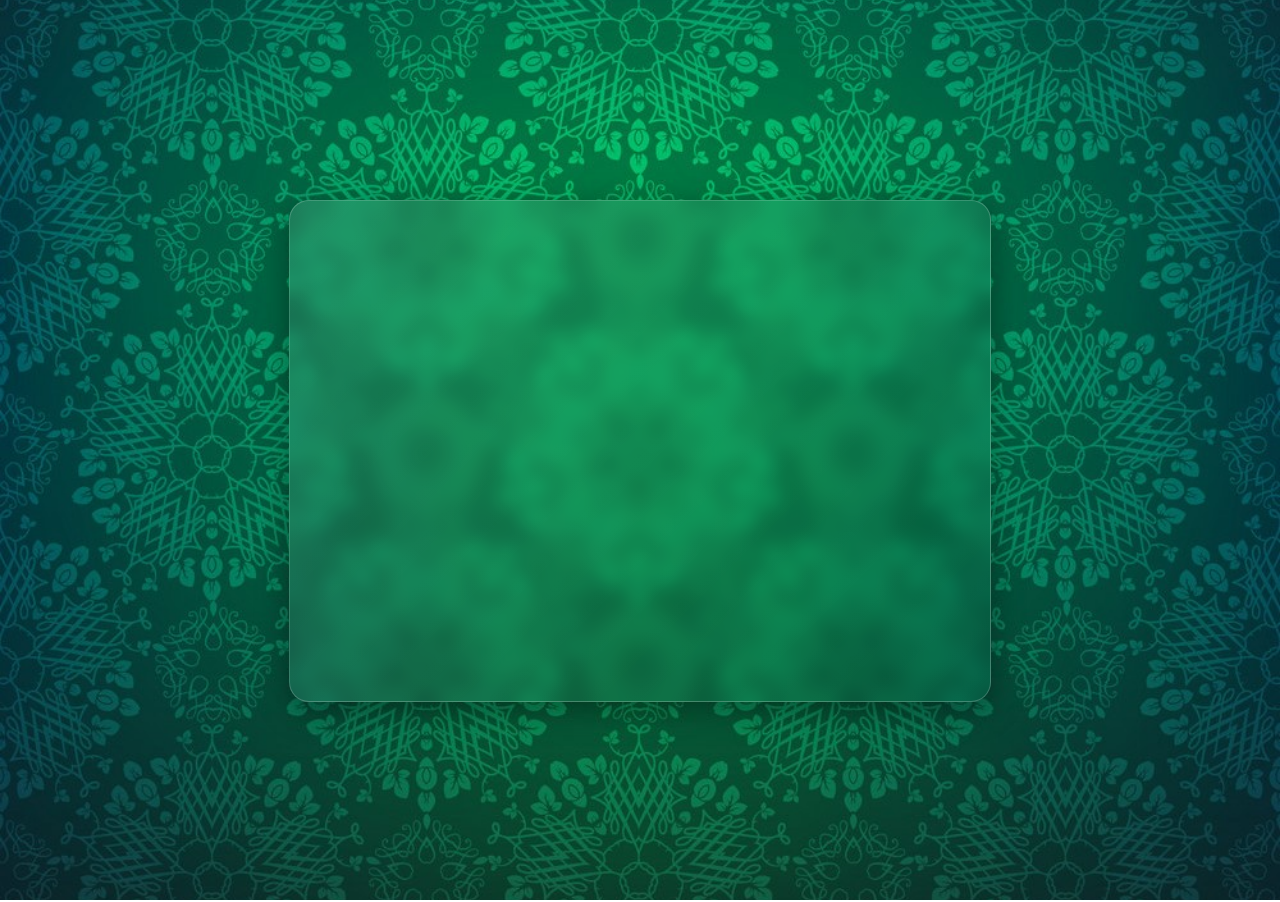
<file: 3D_CARDS/01_Glass_Effect/index.html>
<!DOCTYPE html>
<html lang="en">
  <head>
    <meta charset="UTF-8" />
    <meta name="viewport" content="width=device-width, initial-scale=1.0" />
    <title>Glass Effect Card</title>
    <link rel="stylesheet" href="style.css" />
  </head>
  <body>
    <div class="container glass"></div>
  </body>
</html>
</file>
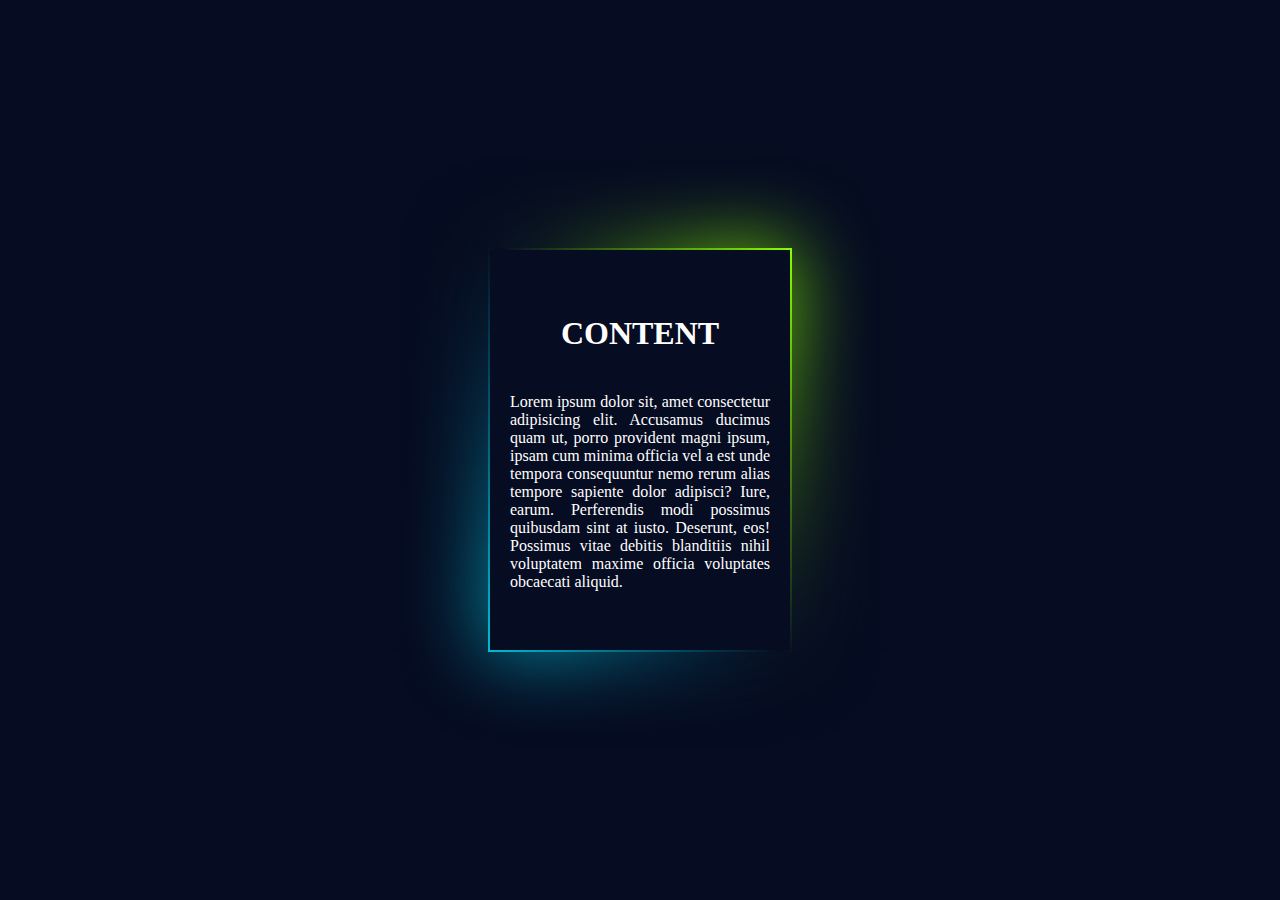
<file: 3D_CARDS/02_Glowing_Border/index.html>
<!DOCTYPE html>
<html lang="en">
  <head>
    <meta charset="UTF-8" />
    <meta name="viewport" content="width=device-width, initial-scale=1.0" />
    <title>Glowing Border</title>
    <link rel="stylesheet" href="style.css" />
  </head>
  <body>
    <div class="box">
      <div class="content">
        <h1>Content</h1>
        <p>
          Lorem ipsum dolor sit, amet consectetur adipisicing elit. Accusamus
          ducimus quam ut, porro provident magni ipsum, ipsam cum minima officia
          vel a est unde tempora consequuntur nemo rerum alias tempore sapiente
          dolor adipisci? Iure, earum. Perferendis modi possimus quibusdam sint
          at iusto. Deserunt, eos! Possimus vitae debitis blanditiis nihil
          voluptatem maxime officia voluptates obcaecati aliquid.
        </p>
      </div>
    </div>
  </body>
</html>
</file>
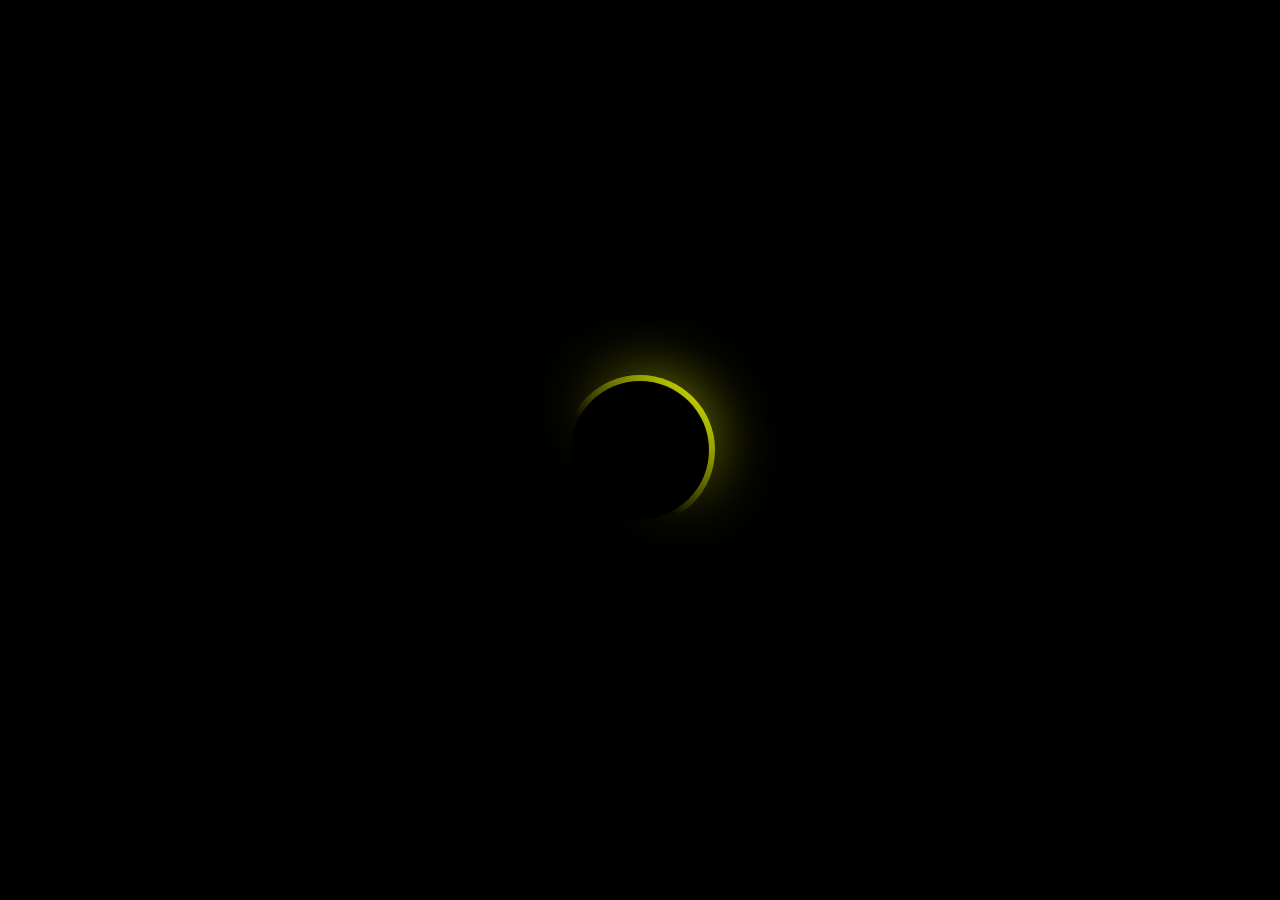
<file: LOADER/02_Glowing_Gradient_Loader/index.html>
<!DOCTYPE html>
<html lang="en">
  <head>
    <meta charset="UTF-8" />
    <meta name="viewport" content="width=device-width, initial-scale=1.0" />
    <title>Glowing Gradient Loader</title>
    <link rel="stylesheet" href="style.css" />
  </head>
  <body>
    <div class="container"></div>
  </body>
</html>
</file>
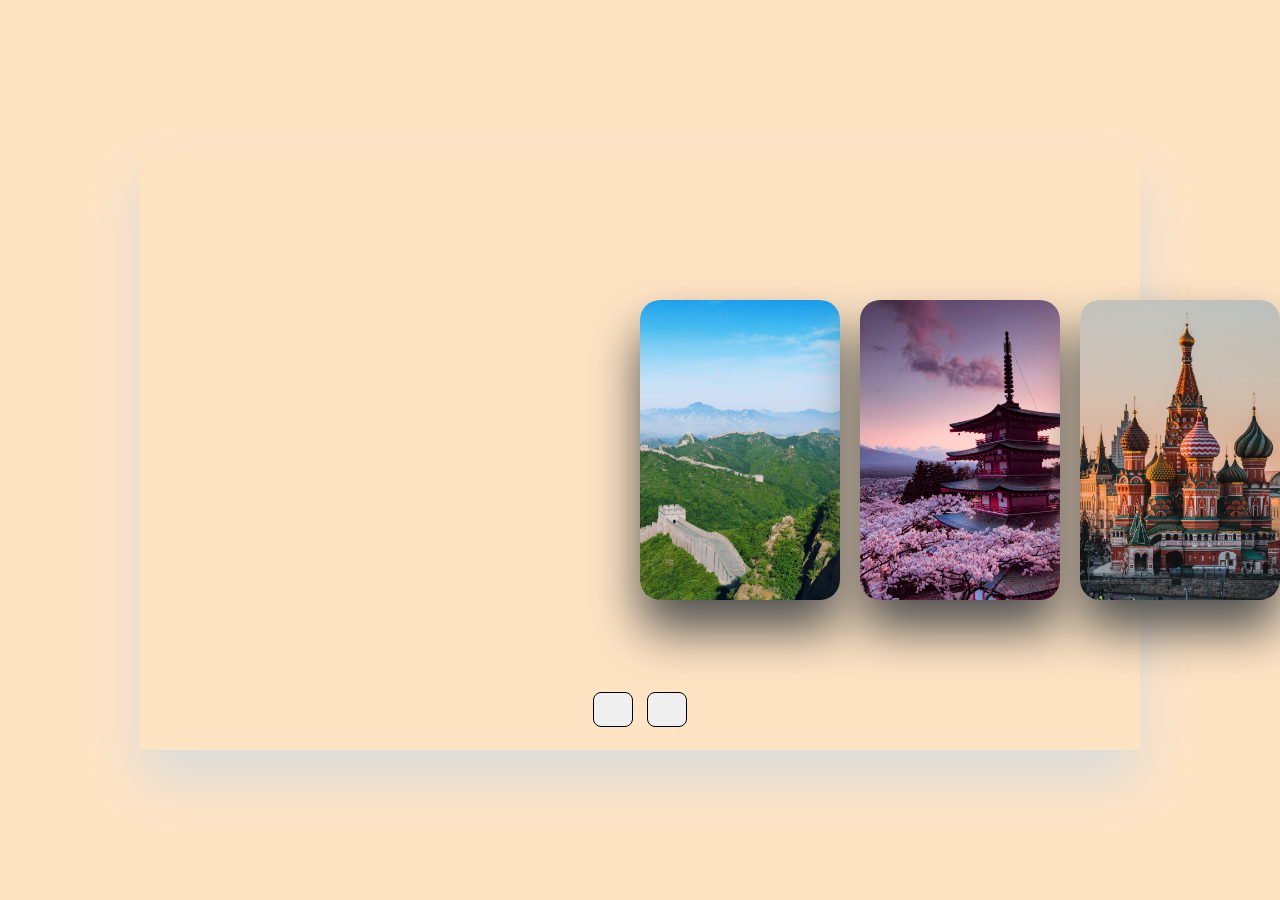
<file: SLIDER/01_Slider/index.html>
<!DOCTYPE html>
<html lang="en">
  <head>
    <meta charset="UTF-8" />
    <meta name="viewport" content="width=device-width, initial-scale=1.0" />
    <title>The Slider</title>
    <link rel="stylesheet" href="style.css" />

    <!-- Font Awesome CDN -->
    <link
      rel="stylesheet"
      href="https://cdnjs.cloudflare.com/ajax/libs/font-awesome/6.5.1/css/all.min.css"
      integrity="sha512-DTOQO9RWCH3ppGqcWaEA1BIZOC6xxalwEsw9c2QQeAIftl+Vegovlnee1c9QX4TctnWMn13TZye+giMm8e2LwA=="
      crossorigin="anonymous"
      referrerpolicy="no-referrer"
    />
  </head>
  <body>
    <div class="container">
      <div class="slide">
        <div class="item" style="background-image: url(./Turkey.jpg)">
          <div class="content">
            <div class="name">Turkey</div>
            <div class="des">
              Lorem ipsum dolor sit amet consectetur adipisicing elit. Saepe,
              iure.
            </div>
            <button>See More</button>
          </div>
        </div>

        <div class="item" style="background-image: url(./America.jpg)">
          <div class="content">
            <div class="name">America</div>
            <div class="des">
              Lorem ipsum dolor sit amet consectetur adipisicing elit. Saepe,
              iure.
            </div>
            <button>See More</button>
          </div>
        </div>

        <div class="item" style="background-image: url(./China.jpg)">
          <div class="content">
            <div class="name">China</div>
            <div class="des">
              Lorem ipsum dolor sit amet consectetur adipisicing elit. Saepe,
              iure.
            </div>
            <button>See More</button>
          </div>
        </div>

        <div class="item" style="background-image: url(./Japan.jpg)">
          <div class="content">
            <div class="name">Japan</div>
            <div class="des">
              Lorem ipsum dolor sit amet consectetur adipisicing elit. Saepe,
              iure.
            </div>
            <button>See More</button>
          </div>
        </div>

        <div class="item" style="background-image: url(./Russia.jpg)">
          <div class="content">
            <div class="name">Russia</div>
            <div class="des">
              Lorem ipsum dolor sit amet consectetur adipisicing elit. Saepe,
              iure.
            </div>
            <button>See More</button>
          </div>
        </div>
      </div>

      <div class="button">
        <button class="prev">
          <i class="fa-solid fa-arrow-left-long"></i>
        </button>
        <button class="next">
          <i class="fa-solid fa-arrow-right-long"></i>
        </button>
      </div>
    </div>

    <script src="app.js"></script>
  </body>
</html>
</file>
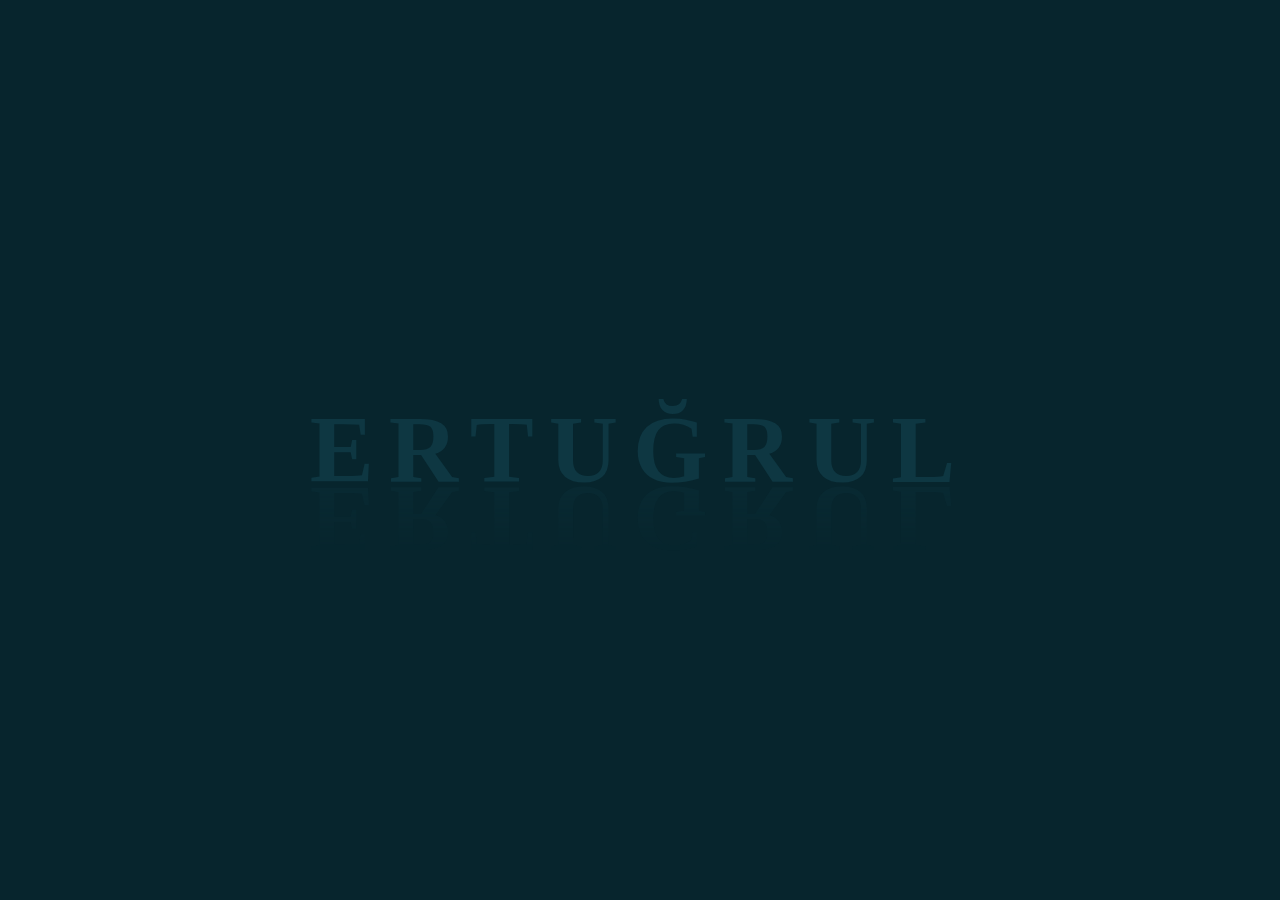
<file: TEXT/01_Glowing_Tube_Light_Text/index.html>
<!DOCTYPE html>
<html lang="en">
  <head>
    <meta charset="UTF-8" />
    <meta name="viewport" content="width=device-width, initial-scale=1.0" />
    <title>Glowing Tubelight Text</title>
    <link rel="stylesheet" href="style.css" />
  </head>
  <body>
    <div class="container">
      <h1 contenteditable="true">Ertuğrul</h1>
    </div>
  </body>
</html>
</file>
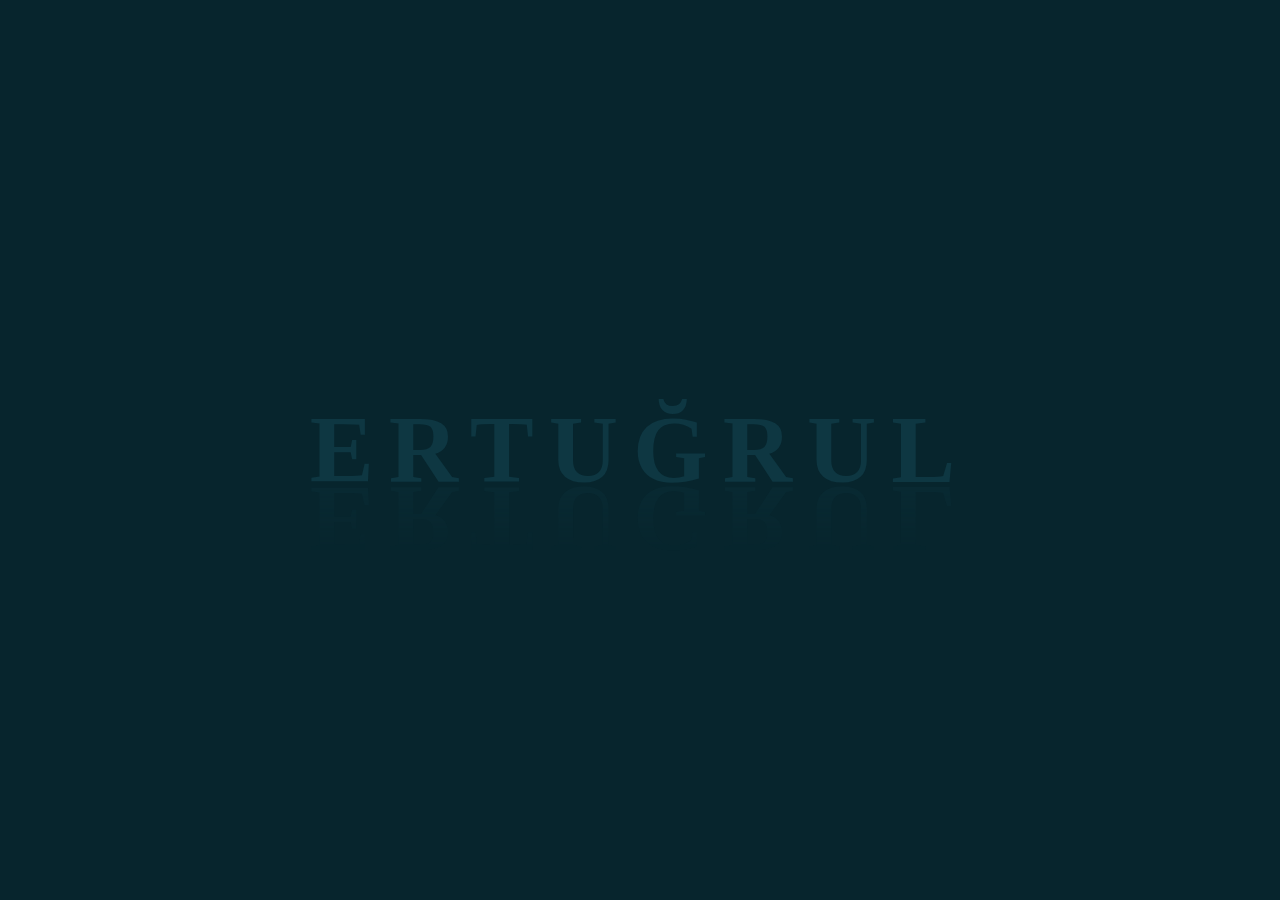
<file: TEXT/01_Glowing_Tube_Line_Text/index.html>
<!DOCTYPE html>
<html lang="en">
  <head>
    <meta charset="UTF-8" />
    <meta name="viewport" content="width=device-width, initial-scale=1.0" />
    <title>Glowing Tubelight Text</title>
    <link rel="stylesheet" href="style.css" />
  </head>
  <body>
    <h1 contenteditable="true">Ertuğrul</h1>
  </body>
</html>
</file>
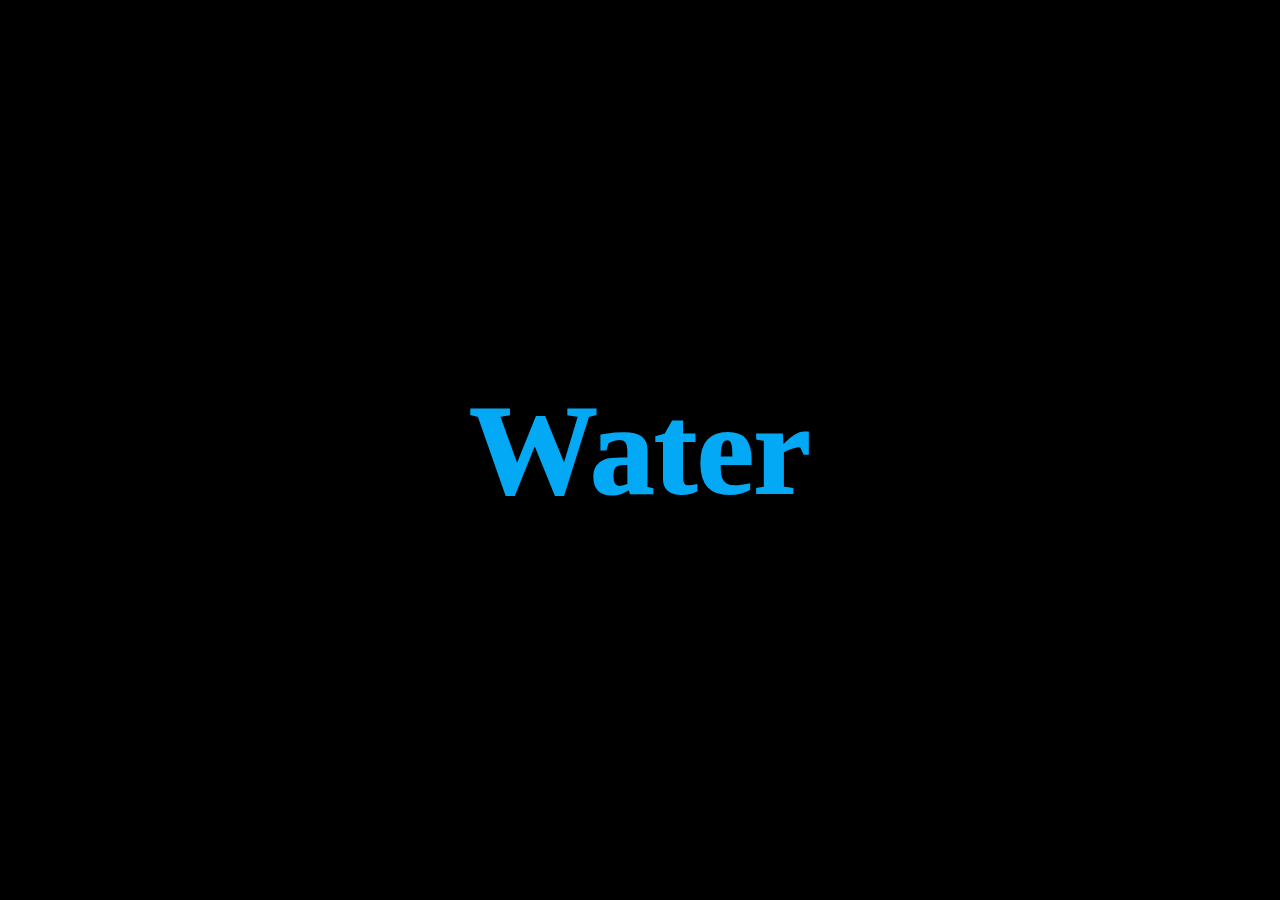
<file: TEXT/02_Water/index.html>
<!DOCTYPE html>
<html lang="en">
  <head>
    <meta charset="UTF-8" />
    <meta name="viewport" content="width=device-width, initial-scale=1.0" />
    <title>Water</title>
    <link rel="stylesheet" href="style.css" />
  </head>
  <body>
    <div class="container">
      <h1>Water</h1>
      <h1>Water</h1>
    </div>
  </body>
</html>
</file>
<file: 3D_CARDS/01_Glass_Effect/style.css>
* {
  padding: 0;
  margin: 0;
  background: url(./image/pattern.jpg);
  background-attachment: fixed;
  background-position: 50% 50%; /* or: center center */
  background-size: cover; /* CSS3 */
}

.container {
  padding: 100px;
  margin: 200px auto;
  width: 500px;
  height: 300px;
}

/* ! Glass Card */

.glass {
  background: linear-gradient(
    135deg,
    rgba(255, 255, 255, 0.1),
    rgba(255, 255, 255, 0)
  );
  backdrop-filter: blur(10px);
  -webkit-backdrop-filter: blur(10px);
  border-radius: 20px;
  border-width: 1px;
  border-style: solid;
  border-color: rgba(255, 255, 255, 0.2);
  box-shadow: 0 8px 32px 0 rgba(0, 0, 0, 0.4);
}
</file>
<file: 3D_CARDS/02_Glowing_Border/style.css>
body {
  margin: 0;
  padding: 0;
  display: flex;
  justify-content: center;
  align-items: center;
  min-height: 100vh;
  background: #060c21;
}

.box {
  position: relative;
  width: 300px;
  height: 400px;
  display: flex;
  align-items: center;
  justify-content: center;
  background: #060c21;
}

.box::before {
  content: "";
  position: absolute;
  top: -2px;
  left: -2px;
  right: -2px;
  bottom: -2px;
  background: #fff;
  z-index: -1;
}

.box::after {
  content: "";
  position: absolute;
  top: -2px;
  left: -2px;
  right: -2px;
  bottom: -2px;
  background: #fff;
  z-index: -2;
  filter: blur(40px);
}

.box::before,
.box::after {
  background: linear-gradient(235deg, #89ff00, #060c21, #00bcd4);
}

.content {
  padding: 20px;
  box-sizing: border-box;
  color: #fff;
}

.content h1 {
  padding-bottom: 20px;
  display: flex;
  align-items: center;
  justify-content: center;
  text-transform: uppercase;
}

.content p {
  text-align: justify;
}
</file>
<file: LOADER/02_Glowing_Gradient_Loader/style.css>
* {
  margin: 0;
  padding: 0;
  box-sizing: border-box;
}

body {
  display: flex;
  align-items: center;
  justify-content: center;
  min-height: 100vh;
  background: #000;
}

.container {
  position: relative;
  width: 150px;
  height: 150px;
  border-radius: 50%;
  background: linear-gradient(45deg, transparent, transparent 40%, #e5f403);
  animation: animate 2s linear infinite;
}

@keyframes animate {
  0% {
    transform: rotate(0deg);
    filter: hue-rotate(0deg);
  }
  100% {
    transform: rotate(360deg);
    filter: hue-rotate(360deg);
  }
}

.container::before {
  content: "";
  position: absolute;
  top: 6px;
  left: 6px;
  right: 6px;
  bottom: 6px;
  background: #000;
  border-radius: 50%;
  z-index: 1000;
}

.container::after {
  content: "";
  position: absolute;
  top: 0px;
  left: 0px;
  right: 0px;
  bottom: 0px;
  background: linear-gradient(45deg, transparent, transparent 40%, #e5f403);
  border-radius: 50%;
  z-index: 1;
  filter: blur(30px);
}
</file>
<file: SLIDER/01_Slider/style.css>
* {
  margin: 0;
  padding: 0;
  box-sizing: border-box;
}

body {
  background: bisque;
  overflow: hidden;
}

.container {
  position: absolute;
  top: 50%;
  left: 50%;
  transform: translate(-50%, -50%);
  width: 1000px;
  height: 600px;
  background: bisque;
  box-shadow: 0 30px 50px #dbdbdb;
}

.container .slide .item {
  width: 200px;
  height: 300px;
  position: absolute;
  top: 50%;
  transform: translate(0, -50%);
  border-radius: 20px;
  box-shadow: 0 30px 50px #505050;
  background-position: 50% 50%;
  background-size: cover;
  display: inline-block;
  transition: 0.5s;
}

.slide .item:nth-child(1),
.slide .item:nth-child(2) {
  top: 0;
  left: 0;
  transform: translate(0, 0);
  border-radius: 1;
  width: 100%;
  height: 100%;
  opacity: 0;
  animation: animate 1s ease-in-out 1 forwards;
}

.slide .item:nth-child(3) {
  left: 50%;
}

.slide .item:nth-child(4) {
  left: calc(50% + 220px);
}

.slide .item:nth-child(5) {
  left: calc(50% + 440px);
}

.slide .item:nth-child(n + 6) {
  left: calc(50% + 660px);
  opacity: 0;
}

.item .content {
  position: absolute;
  top: 50%;
  left: 100px;
  width: 300px;
  text-align: left;
  color: rgb(255, 255, 255);
  transform: translate(0, -50%);
  font-family: system-ui;
  display: none;
}

.slide .item:nth-child(2) .content {
  display: block;
}

.content .name {
  font-size: 40px;
  text-transform: uppercase;
  font-weight: bold;
  opacity: 0;
  animation: animate 1s ease-in-out 1 forwards;
}

.content .des {
  margin-top: 10px;
  margin-bottom: 20px;
  opacity: 0;
  animation: animate 1s ease-in-out 0.3s 1 forwards;
}

.content button {
  padding: 10px 20px;
  border: none;
  cursor: pointer;
  opacity: 0;
  animation: animate 1s ease-in-out 0.6s 1 forwards;
}

.content button:hover {
  background: #dbdbdb;
  color: #807b7b;
}

@keyframes animate {
  from {
    opacity: 0;
    transform: translate(0, 100px);
    filter: blur(33px);
  }
  to {
    opacity: 1;
    transform: translate(0);
    filter: blur(0);
  }
}

.button {
  width: 100%;
  text-align: center;
  position: absolute;
  bottom: 20px;
}

.button button {
  width: 40px;
  height: 35px;
  border-radius: 8px;
  border: none;
  cursor: pointer;
  margin: 0 5px;
  border: 1px solid #000000;
  transition: 0.3s;
}

.button button:hover {
  background: #dbdbdb;
  color: #807b7b;
}
</file>
<file: TEXT/01_Glowing_Tube_Light_Text/style.css>
* {
  padding: 0;
  margin: 0;
  box-sizing: border-box;
  font-family: Cambria, Cochin, Georgia, Times, "Times New Roman", serif;
}

body {
  display: flex;
  justify-content: center;
  align-items: center;
  min-height: 100vh;
  background: #07252d;
}

.container h1 {
  position: relative;
  font-size: 6em;
  letter-spacing: 15px;
  color: #0e3742;
  text-transform: uppercase;
  width: 100%;
  text-align: center;
  -webkit-box-reflect: below 1px linear-gradient(transparent, #0004);
  line-height: 0.7em;
  outline: none;
  animation: animate 4s linear infinite;
}

@keyframes animate {
  0%,
  16.1%,
  18.1%,
  20.1%,
  30.1%,
  50.1%,
  60.1%,
  65.05%,
  80%,
  90.05%,
  92% {
    color: #0e3742;
    box-shadow: none;
  }
  16%,
  18%,
  20%,
  30%,
  50%,
  60%,
  65%,
  80.05%,
  90%,
  92.05%,
  100% {
    color: #fff;
    text-shadow: 0 0 10px #03bcf4, 0 0 20px #03bcf4, 0 0 40px #03bcf4,
      0 0 80px #03bcf4, 0 0 1600px #03bcf4;
  }
}
</file>
<file: TEXT/01_Glowing_Tube_Line_Text/style.css>
* {
  padding: 0;
  margin: 0;
  box-sizing: border-box;
  font-family: Cambria, Cochin, Georgia, Times, "Times New Roman", serif;
}

body {
  display: flex;
  justify-content: center;
  align-items: center;
  min-height: 100vh;
  background: #07252d;
}

h1 {
  position: relative;
  font-size: 6em;
  letter-spacing: 15px;
  color: #0e3742;
  text-transform: uppercase;
  width: 100%;
  text-align: center;
  -webkit-box-reflect: below 1px linear-gradient(transparent, #0004);
  line-height: 0.7em;
  outline: none;
  animation: animate 4s linear infinite;
}

@keyframes animate {
  0%,
  16.1%,
  18.1%,
  20.1%,
  30.1%,
  50.1%,
  60.1%,
  65.05%,
  80%,
  90.05%,
  92% {
    color: #0e3742;
    box-shadow: none;
  }
  16%,
  18%,
  20%,
  30%,
  50%,
  60%,
  65%,
  80.05%,
  90%,
  92.05%,
  100% {
    color: #fff;
    text-shadow: 0 0 10px #03bcf4, 0 0 20px #03bcf4, 0 0 40px #03bcf4,
      0 0 80px #03bcf4, 0 0 1600px #03bcf4;
  }
}
</file>
<file: TEXT/02_Water/style.css>
* {
  margin: 0;
  padding: 0;
  box-sizing: border-box;
}

body {
  display: flex;
  align-items: center;
  justify-content: center;
  min-height: 100vh;
  background: #000;
}

.container {
  position: relative;
}

.container h1 {
  position: absolute;
  transform: translate(-50%, -50%);
  font-size: 8em;
}

.container h1:nth-child(1) {
  color: transparent;
  -webkit-text-stroke: 2px #03a9f4;
}

.container h1:nth-child(2) {
  color: #03a9f4;
  animation: animate 4s ease-in-out infinite;
}

@keyframes animate {
  0%,
  100% {
    clip-path: polygon(
      0 47%,
      8% 36%,
      19% 27%,
      31% 29%,
      42% 45%,
      48% 66%,
      58% 79%,
      76% 79%,
      89% 75%,
      100% 63%,
      100% 100%,
      0 100%
    );
  }

  50% {
    clip-path: polygon(
      0 64%,
      8% 76%,
      19% 80%,
      31% 78%,
      42% 68%,
      48% 46%,
      58% 30%,
      76% 28%,
      89% 37%,
      100% 48%,
      100% 100%,
      0 100%
    );
  }
}
</file>
